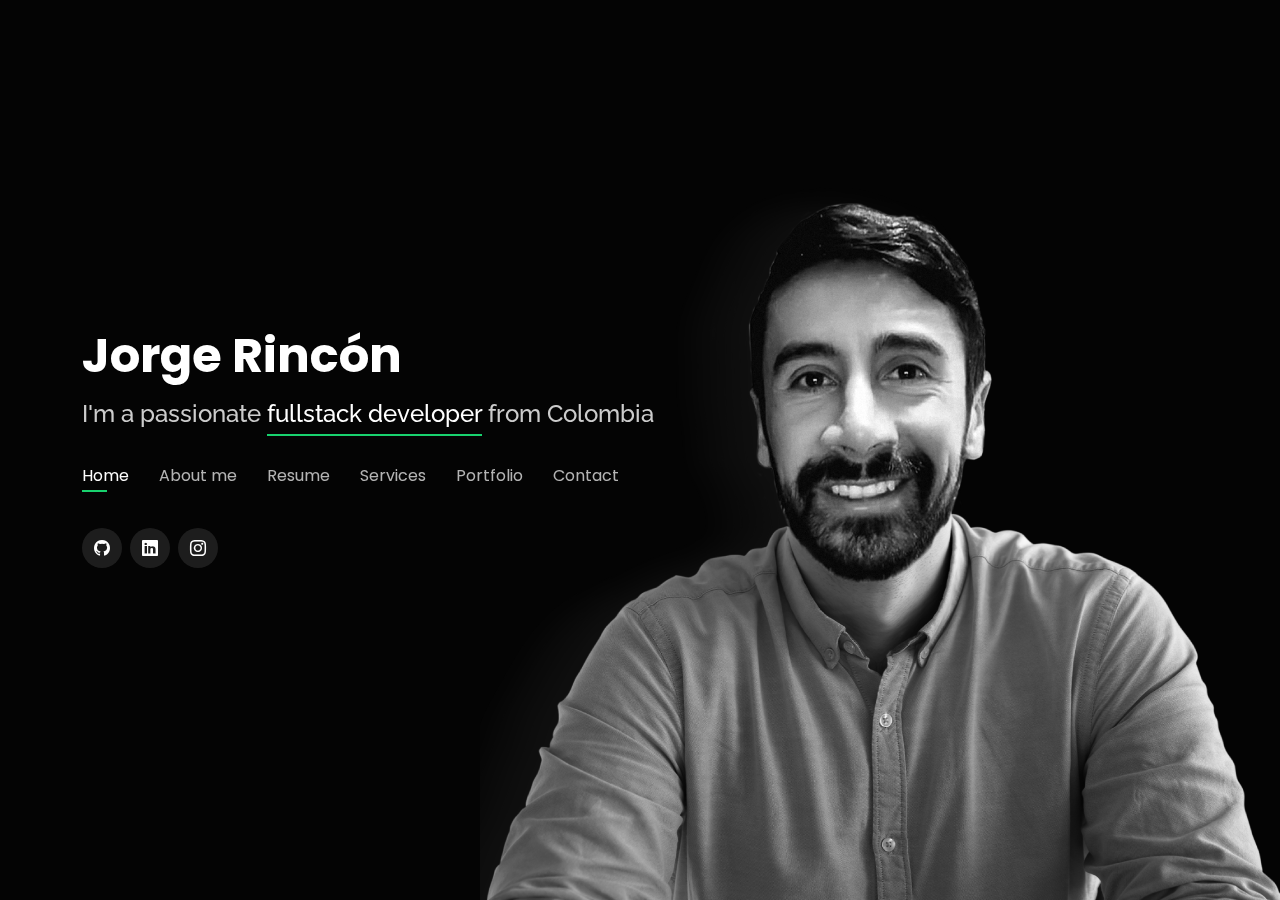
<file: index.html>
<!DOCTYPE html>
<html lang="en">

<head>
  <meta charset="utf-8">
  <meta content="width=device-width, initial-scale=1.0" name="viewport">

  <title>Personal Bootstrap Template</title>
  <meta content="" name="description">
  <meta content="" name="keywords">

  <!-- Favicons -->
  <link href="assets/img/favicon.png" rel="icon">
  <link href="assets/img/apple-touch-icon.png" rel="apple-touch-icon">

  <!-- Google Fonts -->
  <link href="https://fonts.googleapis.com/css?family=Open+Sans:300,300i,400,400i,600,600i,700,700i|Raleway:300,300i,400,400i,500,500i,600,600i,700,700i|Poppins:300,300i,400,400i,500,500i,600,600i,700,700i" rel="stylesheet">

  <!-- Vendor CSS Files -->
  <link href="assets/vendor/bootstrap/css/bootstrap.min.css" rel="stylesheet">
  <link href="assets/vendor/bootstrap-icons/bootstrap-icons.css" rel="stylesheet">
  <link href="assets/vendor/boxicons/css/boxicons.min.css" rel="stylesheet">
  <link href="assets/vendor/glightbox/css/glightbox.min.css" rel="stylesheet">
  <link href="assets/vendor/remixicon/remixicon.css" rel="stylesheet">
  <link href="assets/vendor/swiper/swiper-bundle.min.css" rel="stylesheet">

  <!-- Template Main CSS File -->
  <link href="assets/css/style.css" rel="stylesheet">

  <!-- =======================================================
  * Template Name: Personal
  * Updated: Mar 10 2023 with Bootstrap v5.2.3
  * Template URL: https://bootstrapmade.com/personal-free-resume-bootstrap-template/
  * Author: BootstrapMade.com
  * License: https://bootstrapmade.com/license/
  ======================================================== -->
</head>

<body>

  <!-- ======= Header ======= -->
  <header id="header">
    <div class="container">

      <h1><a href="index.html">Jorge Rincón</a></h1>
      <!-- Uncomment below if you prefer to use an image logo -->
      <!-- <a href="index.html" class="mr-auto"><img src="assets/img/logo.png" alt="" class="img-fluid"></a> -->
      <h2>I'm a passionate <span>fullstack developer</span> from Colombia</h2>

      <nav id="navbar" class="navbar">
        <ul>
          <li><a class="nav-link active" href="#header">Home</a></li>
          <li><a class="nav-link" href="#about">About me</a></li>
          <li><a class="nav-link" href="#resume">Resume</a></li>
          <li><a class="nav-link" href="#services">Services</a></li>
          <li><a class="nav-link" href="#portfolio">Portfolio</a></li>
          <li><a class="nav-link" href="#contact">Contact</a></li>
        </ul>
        <i class="bi bi-list mobile-nav-toggle"></i>
      </nav><!-- .navbar -->

      <div class="social-links">
        <a href="https://github.com/rinconrodriguezjr" target="_blank" class="GitHub"><i class="bi bi-github"></i></a>
        <a href="https://www.linkedin.com/in/jorgerinconrdev/" target="_blank" class="linkedin"><i class="bi bi-linkedin"></i></a>
        <a href="https://www.instagram.com/rrajrraj1/?igshid=ZDdkNTZiNTM%3D" target="_blank" class="instagram"><i class="bi bi-instagram"></i></a>
      </div>

    </div>
  </header><!-- End Header -->

  <!-- ======= About Section ======= -->
  <section id="about" class="about">

    <!-- ======= About Me ======= -->
    <div class="about-me container">

      <div class="section-title">
        <h2>About me </h2>
        <p>Learn more about me</p>
      </div>

      <div class="row">
        <div class="col-lg-4" data-aos="fade-right">
          <img src="assets/img/perfil3.png" class="img-fluid" alt="">
        </div>
        <div class="col-lg-8 pt-4 pt-lg-0 content" data-aos="fade-left">
          <h3>FullStack Web Developer  &amp; Interface Designer</h3>
          <!-- <p class="fst-italic"> -->
          <p>
            Fullstack developer  knowledge in JavaScript, Java, React.js,
            Node.js, SQL, Postgres, bootstrap, Redux, Git Hub, Git, HTML and CSS, I have direct experience in IT areas
            as a front-end code and no-code developer as well as a recruiting and employability leader for IT and other industries.
            <br> <br>
            Passionate about web development and languages.

          </p>
          <div class="row">
            <div class="col-lg-6">
              <ul>
                <li><i class="bi bi-chevron-right"></i> <strong>Website:</strong> <span>https://github.com/rinconrodriguezjr</span></li>
                <li><i class="bi bi-chevron-right"></i> <strong>Phone:</strong> <span>+57 3148616968</span></li>
                <li><i class="bi bi-chevron-right"></i> <strong>City:</strong> <span>Colombia</span></li>
              </ul>
            </div>
            <div class="col-lg-6">
              <ul>
                <li><i class="bi bi-chevron-right"></i> <strong>Degree:</strong> <span>FullStack Web developer</span></li>
                <li><i class="bi bi-chevron-right"></i> <strong>Email:</strong> <span>rinconrodriguezjr@gmail.com</span></li>
                <li><i class="bi bi-chevron-right"></i> <strong>Languages:</strong> <span>English, French and Spanish</span></li>
              </ul>
            </div>
          </div>
          <p>
            I am currently interested in new professional challenges in the field of programming and web development that allow me 
            to broaden my experience and grow professionally.
          </p>
        </div>
      </div>
<!-- 
    </div><!-- End About Me -->

    <!-- ======= Skills  ======= -->
    <div class="skills container">

      <div class="section-title">
        <h2>Skills</h2>
      </div>

      <div class="row skills-content">

        <div class="col-lg-6">

          <div class="progress">
            <span class="skill">HTML <i class="val">100%</i></span>
            <div class="progress-bar-wrap">
              <div class="progress-bar" role="progressbar" aria-valuenow="100" aria-valuemin="0" aria-valuemax="100"></div>
            </div>
          </div>

          <div class="progress">
            <span class="skill">CSS <i class="val">90%</i></span>
            <div class="progress-bar-wrap">
              <div class="progress-bar" role="progressbar" aria-valuenow="90" aria-valuemin="0" aria-valuemax="100"></div>
            </div>
          </div>

          <div class="progress">
            <span class="skill">JavaScript <i class="val">75%</i></span>
            <div class="progress-bar-wrap">
              <div class="progress-bar" role="progressbar" aria-valuenow="75" aria-valuemin="0" aria-valuemax="100"></div>
            </div>
          </div>

        </div>

        <div class="col-lg-6">

          <div class="progress">
            <span class="skill">React.Js <i class="val">80%</i></span>
            <div class="progress-bar-wrap">
              <div class="progress-bar" role="progressbar" aria-valuenow="80" aria-valuemin="0" aria-valuemax="100"></div>
            </div>
          </div>

          <div class="progress">
            <span class="skill">Node.js <i class="val">70%</i></span>
            <div class="progress-bar-wrap">
              <div class="progress-bar" role="progressbar" aria-valuenow="70" aria-valuemin="0" aria-valuemax="100"></div>
            </div>
          </div>

          <div class="progress">
            <span class="skill">No-code <i class="val">90%</i></span>
            <div class="progress-bar-wrap">
              <div class="progress-bar" role="progressbar" aria-valuenow="90" aria-valuemin="0" aria-valuemax="100"></div>
            </div>
          </div>
        </div>

      </div>

    </div><!-- End Skills -->

    <!-- ======= Interests ======= -->
    <div class="interests container">

      <div class="section-title">
        <h2>Interests</h2>
      </div>

      <div class="row">
        <div class="col-lg-3 col-md-4 mt-4 mt-md-0">
          <div class="icon-box">
            <!-- <i class="ri-bar-chart-box-line" style="color: #5578ff;"></i> -->
            <img src="./assets/img/Intereses/BigData.png" class="interestimg" alt="">
            <h3>Data Analytics </h3>
          </div>
        </div>
        <div class="col-lg-3 col-md-4">
          <div class="icon-box">
            <!-- <i class="ri-bar-chart-box-line" style="color: #5578ff;"></i> -->
            <img src="./assets/img/Intereses/Python.png" class="interestimg" alt="">
            <h3>Python</h3>
          </div>
        </div>

        <div class="col-lg-3 col-md-4 mt-4 mt-md-0">
          <div class="icon-box">
            <img src="./assets/img/Intereses/Scrum.png" class="interestimg" alt="">
            <h3>SCRUM</h3>
          </div>
        </div>
        <div class="col-lg-3 col-md-4 mt-4 mt-lg-0">
          <div class="icon-box">
            <img src="./assets/img/Intereses/Seo.png" class="interestimg" alt="">
            <h3>SEO</h3>
          </div>
        </div>
        <div class="col-lg-3 col-md-4 mt-4">
          <div class="icon-box">
            <img src="./assets/img/Intereses/Cobol.png" class="interestimg" alt="">
            <h3>Cobol</h3>
          </div>
        </div>
        <div class="col-lg-3 col-md-4 mt-4">
          <div class="icon-box">
            <img src="./assets/img/Intereses/Mongo.png" class="interestimg" alt="">
            <h3>Mongo</h3>
          </div>
        </div>
        <!-- <div class="col-lg-3 col-md-4 mt-4">
          <div class="icon-box">
            <i class="ri-file-list-3-line" style="color: #11dbcf;"></i>
            <h3>IA</h3>
          </div>
        </div> -->
        <div class="col-lg-3 col-md-4 mt-4">
          <div class="icon-box">
            <img src="./assets/img/Intereses/Italian.png" class="interestimg" alt="">
            <h3>Italian</h3>
          </div>
        </div>
        <div class="col-lg-3 col-md-4 mt-4">
          <div class="icon-box">
            <img src="./assets/img/Intereses/Portuges.png" class="interestimg" alt="">
            <h3>Portugues</h3>
          </div>
        </div>
        <div class="col-lg-3 col-md-4 mt-4">
          <div class="icon-box">
            <img src="./assets/img/Intereses/reading.png" class="interestimg" alt="">
            <h3>Reading</h3>
          </div>
        </div>
        <!-- <div class="col-lg-3 col-md-4 mt-4">
          <div class="icon-box">
            <i class="ri-base-station-line" style="color: #ff5828;"></i>
            <h3>Motion</h3>
          </div>
        </div>
        <div class="col-lg-3 col-md-4 mt-4">
          <div class="icon-box">
            <i class="ri-fingerprint-line" style="color: #29cc61;"></i>
            <h3>Photography</h3>
          </div>
        </div> -->
      </div>

    </div><!-- End Interests -->

    <!-- ======= Testimonials ======= -->
    <div class="testimonials container">

      <!-- <div class="section-title">
        <h2>Testimonials</h2>
      </div>

      <div class="testimonials-slider swiper" data-aos="fade-up" data-aos-delay="100">
        <div class="swiper-wrapper">

          <div class="swiper-slide">
            <div class="testimonial-item">
              <p>
                <i class="bx bxs-quote-alt-left quote-icon-left"></i>
                Jorge helps me desing and building the page for my company.
                We worked around 1month fully. Web development no-code.
                <i class="bx bxs-quote-alt-right quote-icon-right"></i>
              </p>
              <img src="assets/img/testimonials/3.png" class="testimonial-img" alt="">
              <h3>Jorge Escobar</h3>
              <h4>Ceo &amp; Founder</h4>
            </div>
          </div> -->
          <!-- End testimonial item -->

          <!-- <div class="swiper-slide">
            <div class="testimonial-item">
              <p>
                <i class="bx bxs-quote-alt-left quote-icon-left"></i>
                Jorge helps me desing and building the page for my company.
                We worked around 1month fully.
                <i class="bx bxs-quote-alt-right quote-icon-right"></i>
              </p>
              <img src="assets/img/testimonials/2.png" class="testimonial-img" alt="">
              <h3>Fundación Humedales Bogotá</h3>
              <h4>Emviroment NGO</h4>
            </div>
          </div> -->
          <!-- End testimonial item -->
<!-- 
          <div class="swiper-slide">
            <div class="testimonial-item">
              <p>
                <i class="bx bxs-quote-alt-left quote-icon-left"></i>
                Jorge helps me desing and building the page for my company.
                We worked around 1month fully.
                <i class="bx bxs-quote-alt-right quote-icon-right"></i>
              </p>
              <img src="assets/img/testimonials/1.png" class="testimonial-img" alt="">
              <h3>Academlo</h3>
              <h4>School of technology and computer science</h4>
            </div>
          </div> -->
          <!-- End testimonial item -->

          <!-- <div class="swiper-slide">
            <div class="testimonial-item">
              <p>
                <i class="bx bxs-quote-alt-left quote-icon-left"></i>
                Jorge helps me desing and building the page for my company.
                We worked around 1month fully.
                <i class="bx bxs-quote-alt-right quote-icon-right"></i>
              </p>
              <img src="assets/img/testimonials/testimonials-4.jpg" class="testimonial-img" alt="">
              <h3>Matt Brandon</h3>
              <h4>Freelancer</h4>
            </div>
          </div> -->
          <!-- End testimonial item -->

          <!-- <div class="swiper-slide">
            <div class="testimonial-item">
              <p>
                <i class="bx bxs-quote-alt-left quote-icon-left"></i>
                Quis quorum aliqua sint quem legam fore sunt eram irure aliqua veniam tempor noster veniam enim culpa labore duis sunt culpa nulla illum cillum fugiat legam esse veniam culpa fore nisi cillum quid.
                <i class="bx bxs-quote-alt-right quote-icon-right"></i>
              </p>
              <img src="assets/img/testimonials/testimonials-5.jpg" class="testimonial-img" alt="">
              <h3>John Larson</h3>
              <h4>Entrepreneur</h4>
            </div>
          </div>End testimonial item -->

        <!-- </div>
        <div class="swiper-pagination"></div>
      </div>

      <div class="owl-carousel testimonials-carousel">

      </div>

    </div> -->
    <!-- End Testimonials  -->

  </section>
  <!-- End About Section -->

  <!-- ======= Resume Section ======= -->
  <section id="resume" class="resume">
    <div class="container">

      <div class="section-title">
        <h2>Resume</h2>
        <p>Check My Resume</p>
      </div>

      <div class="row">
        <div class="col-lg-6">
          <!-- <h3 class="resume-title">Sumary</h3>
          <div class="resume-item pb-0">
            <h4>Alice Barkley</h4>
            <p><em>Innovative and deadline-driven Graphic Designer with 3+ years of experience designing and developing user-centered digital/print marketing material from initial concept to final, polished deliverable.</em></p>
            <p>
            <ul>
              <li>Portland par 127,Orlando, FL</li>
              <li>(123) 456-7891</li>
              <li>alice.barkley@example.com</li>
            </ul>
            </p>
          </div> -->

          <h3 class="resume-title">Education</h3>
          <div class="resume-item">
            <h4>Developer FullStack </h4>
            <h5>2022 - 2023</h5>
            <p><em>Academlo, School of technology and computer science, Mexico City, MX</em></p>
            <p>Able to function both in the front-end (visual part) and in the back-end (logical part) of a web development. 
              I have knowledge and tools that allow me to face any of the stages of a web project.</p>
          </div>
          <div class="resume-item">
            <h4>Back-end Development with Node</h4>
            <h5>2022 - 2023</h5>
            <p><em>Academlo, School of technology and computer science, Mexico City, MX</em></p>
            <p>Able to work with complex logic and deal with abstract concepts, boosting my pure programmer side.
               In addition, I manage other tools, such as databases and web storage.</p>
          </div>
          <div class="resume-item">
            <h4>Front-end Development with React</h4>
            <h5>2022 - 2023</h5>
            <p><em>Academlo, School of technology and computer science, Mexico City, MX</em></p>
            <p>Linked to the web browser, professional with design skills and creativity, 
              through tools that allow me to create intuitive and functional interfaces, with a great user experience.</p>
          </div>
          <div class="resume-item">
            <h4>Bachelor of Business Administration</h4>
            <h5>2010 - 2015</h5>
            <p><em>Corporacion Universitaria UNITEC, Bogotá, COL</em></p>
            <!-- <p>
              Quia nobis sequi est occaecati aut. Repudiandae et iusto quae reiciendis et quis Eius vel ratione eius unde vitae rerum voluptates asperiores voluptatem Earum molestiae consequatur neque etlon sader mart dila -->
              <ul>
                <li>Plan and lead processes with efficient resource management.</li>
                <li>Understand solid criteria in the search for knowledge and problem solving.</li>
                <li>Focused on internationalization and logistics or Supply Chain.</li>
                <li>Contribute to the projection of organizations in the context of global business.</li>
                <li>Oriented mainly towards corporate management.</li>
                <li>Strengthened with a social sensitivity, solid scientific-technical structure and professional suitability, allowing to interpret the reality of organizations with an entrepreneurial and social service approach.</li>
              </ul>
            </p>
          </div>
        </div>
        <div class="col-lg-6">
          <h3 class="resume-title">Professional Experience</h3>
          <div class="resume-item">
            <h4>Developer web Jr</h4>
            <h5>Sep 2022 - Mar 2023</h5>
            <p><em>Fundacion Humedales Bogotá, Bogotá, COL </em></p>
            <p>
            <ul>
              <li>Writing and debugging code.</li>
              <li>Troubleshooting software issues. </li>
              <li>Working closely with developers to improve product's functionality.</li>
              <li>Developing innovative solutions.</li>
              <li>Participating in code reviews and quality assurance activities.</li>
            </ul>
            </p>
          </div>
          <div class="resume-item">
            <h4>Languages Teacher</h4>
            <h5>Feb 2018 - Dic 2022</h5>
            <p><em>SENA Servicio Nacional de Aprendizaje, Bogotá, COL</em></p>
            <p>
            <ul>
              <li>Plan, prepare and delive lessons.</li>
              <li>Prepare teaching materials</li>
              <li>Help learners to improve their listening, speaking, reading and writing skills in individual and group sessions</li>
              <li>Check and assess students’ work, and provide feedback.</li>
            </ul>
            </p>
          </div>
          <div class="resume-item">
            <h4>HR Leader Employability and Teacher Coordinator</h4>
            <h5>Jan 2016 - Mar 2022</h5>
            <p><em>SENA Agreements, Bogotá, COL</em></p>
            <p>
            <ul>
              <li>Advise, guide and solve problems according to current labor regulations for hiring in Colombia.</li>
              <li>Analyze data and make decisions regarding the hiring needs of companies in the different productive sectors.</li>
              <li>Guide companies according to the identified hiring needs in the productive sector.</li>
              <li>Train and train apprentices and teachers in front of the productive sector.</li>
            </ul>
            </p>
          </div>
        </div>
      </div>

    </div>
  </section><!-- End Resume Section -->

  <!-- ======= Services Section ======= -->
  <section id="services" class="services">
    <div class="container">

      <div class="section-title">
        <h2>Services</h2>
        <p>My Services</p>
      </div>

      <div class="row">
        <div class="col-lg-4 col-md-6 d-flex align-items-stretch">
          <div class="icon-box">
            <img src="assets/img/Actuales/Jslogo.png" class="img-fluid imgservices" alt="">
            <h4><a href="">Create and test applications for websites.</a></h4>
            <!-- <p>Voluptatum deleniti atque corrupti quos dolores et quas molestias excepturi</p> -->
          </div>
        </div>

        <div class="col-lg-4 col-md-6 d-flex align-items-stretch mt-4 mt-md-0">
          <div class="icon-box">
            <img src="assets/img/Actuales/htmllogo.png" class="img-fluid imgservices" alt="">
            <h4><a href="">Troubleshoot the website and Monitor website traffic..</a></h4>
            <!-- <p>Duis aute irure dolor in reprehenderit in voluptate velit esse cillum dolore</p> -->
          </div>
        </div>

        <div class="col-lg-4 col-md-6 d-flex align-items-stretch mt-4 mt-lg-0">
          <div class="icon-box">
            <img src="assets/img/Actuales/csslogo.png" class="img-fluid imgservices" alt="">
            <h4><a href="">Maintain and update the website.</a></h4>
            <!-- <p>Excepteur sint occaecat cupidatat non proident, sunt in culpa qui officia</p> -->
          </div>
        </div>

        <div class="col-lg-4 col-md-6 d-flex align-items-stretch mt-4">
          <div class="icon-box">
            <img src="assets/img/Actuales/Reactjslo.png" class="img-fluid imgservices" alt="">
            <h4><a href="">Prototyping the website.</a></h4>
            <p>Using React Redux and Bootstrap used for building interactive user interfaces and web applications efficiently way </p>
          </div>
        </div>

        <div class="col-lg-4 col-md-6 d-flex align-items-stretch mt-4">
          <div class="icon-box">
            <img src="assets/img/Actuales/NodeLogopng.png" class="img-fluid imgservices1" alt="">
            <h4><a href="">Submit design specifications.</a></h4>
            <p> Used to build high-scale applications that need to support multiple concurrent requests.</p>
          </div>
        </div>

        <div class="col-lg-4 col-md-6 d-flex align-items-stretch mt-4">
          <div class="icon-box">
            <img src="assets/img/Actuales/postgresqlmbnail-2.png" class="img-fluid imgservices" alt="">
            <h4><a href="">Work with web designers.</a></h4>
            <p>Used as the primary data store or data warehouse for many web, mobile, geospatial, and analytics applications</p>
          </div>
        </div>

      </div>

    </div>
  </section><!-- End Services Section -->

  <!-- ======= Portfolio Section ======= -->
  <section id="portfolio" class="portfolio">
    <div class="container">

      <div class="section-title">
        <h2>Portfolio</h2>
        <p>My Works</p>
      </div>

      <div class="row">
        <div class="col-lg-12 d-flex justify-content-center">
          <ul id="portfolio-flters">
            <li data-filter="*" class="filter-active">All</li>
            <li data-filter=".filter-app">App</li>
            <!-- <li data-filter=".filter-card">Card</li> -->
            <li data-filter=".filter-web">Web</li>
          </ul>
        </div>
      </div>

      <div class="row portfolio-container">

        <div class="col-lg-4 col-md-6 portfolio-item filter-web">
          <div class="portfolio-wrap">
            <img src="assets/img/Fotos Portafolio/Ecommerce/2.png" class="img-fluid" alt="">
            <div class="portfolio-info">
              <h4>Tech E-commerce </h4>
              <p>Web</p>
              <div class="portfolio-links">
                <a href="assets/img/Fotos Portafolio/Ecommerce/3.png" data-gallery="portfolioGallery" class="portfolio-lightbox" title="Web 3"><i class="bx bx-plus"></i></a>
                <!-- <a href="assets/img/Fotos Portafolio/Ecommerce/5.png" data-gallery="portfolioGallery" class="portfolio-lightbox" title="Web 3"><i class="bx bx-plus"></i></a> -->
                <a href="https://tech-ecommerce-jorge-rincon.netlify.app/#/" target="_blank" data-gallery="portfolioDetailsGallery" data-glightbox="type: external" class="portfolio-details-lightbox" title="Portfolio Details"><i class="bx bx-link"></i></a>
              </div>
            </div>
          </div>
        </div>

        <div class="col-lg-4 col-md-6 portfolio-item filter-web">
          <div class="portfolio-wrap">
            <img src="assets/img/Fotos Portafolio/Pokedex/1.png" class="img-fluid" alt="">
            <div class="portfolio-info">
              <h4>Pokedex</h4>
              <p>App</p>
              <div class="portfolio-links">
                <a href="assets/img/Fotos Portafolio/Pokedex/1.png" data-gallery="portfolioGallery" class="portfolio-lightbox" title="App 1"><i class="bx bx-plus"></i></a>
                <a href="https://pokedex-jorge-rincon.netlify.app/" data-gallery="portfolioDetailsGallery" data-glightbox="type: external" class="portfolio-details-lightbox" title="Portfolio Details"><i class="bx bx-link"></i></a>
              </div>
            </div>
          </div>
        </div>

        <div class="col-lg-4 col-md-6 portfolio-item filter-web">
          <div class="portfolio-wrap">
            <img src="assets/img/Fotos Portafolio/Users CRUD/1.png" class="img-fluid" alt="">
            <div class="portfolio-info">
              <h4>User CRUDS Form</h4>
              <p>Web</p>
              <div class="portfolio-links">
                <a href="assets/img/Fotos Portafolio/Users CRUD/3.png" data-gallery="portfolioGallery" class="portfolio-lightbox" title="App 2"><i class="bx bx-plus"></i></a>
                <a href="https://userscrudsjarr.netlify.app/" data-gallery="portfolioDetailsGallery" data-glightbox="type: external" class="portfolio-details-lightbox" title="Portfolio Details"><i class="bx bx-link"></i></a>
              </div>
            </div>
          </div>
        </div>

        <div class="col-lg-4 col-md-6 portfolio-item filter-web">
          <div class="portfolio-wrap">
            <img src="assets/img/Fotos Portafolio/Weather App/1.png" class="img-fluid" alt="">
            <div class="portfolio-info">
              <h4>App 3</h4>
              <p>App</p>
              <div class="portfolio-links">
                <a href="assets/img/Fotos Portafolio/Weather App/1.png" data-gallery="portfolioGallery" class="portfolio-lightbox" title="App 3"><i class="bx bx-plus"></i></a>
                <a href="https://weathermeteorology.netlify.app/" data-gallery="portfolioDetailsGallery" data-glightbox="type: external" class="portfolio-details-lightbox" title="Portfolio Details"><i class="bx bx-link"></i></a>
              </div>
            </div>
          </div>
        </div>

        <div class="col-lg-4 col-md-6 portfolio-item filter-app">
          <div class="portfolio-wrap">
            <img src="assets/img/Fotos Portafolio/Quotes/1.png" class="img-fluid" alt="">
            <div class="portfolio-info">
              <h4>Shuffle Daily Quotes</h4>
              <p>App</p>
              <div class="portfolio-links">
                <a href="assets/img/Fotos Portafolio/Quotes/2.png" data-gallery="portfolioGallery" class="portfolio-lightbox" title="Web 2"><i class="bx bx-plus"></i></a>
                <a href="https://quoteboxreactjarr.netlify.app/" data-gallery="portfolioDetailsGallery" data-glightbox="type: external" class="portfolio-details-lightbox" title="Portfolio Details"><i class="bx bx-link"></i></a>
              </div>
            </div>
          </div>
        </div>

        <div class="col-lg-4 col-md-6 portfolio-item filter-app">
          <div class="portfolio-wrap">
            <img src="assets/img/portfolio/portfolio-6.jpg" class="img-fluid" alt="">
            <div class="portfolio-info">
              <h4>App 3</h4>
              <p>App</p>
              <div class="portfolio-links">
                <a href="assets/img/portfolio/portfolio-6.jpg" data-gallery="portfolioGallery" class="portfolio-lightbox" title="App 3"><i class="bx bx-plus"></i></a>
                <a href="portfolio-details.html" data-gallery="portfolioDetailsGallery" data-glightbox="type: external" class="portfolio-details-lightbox" title="Portfolio Details"><i class="bx bx-link"></i></a>
              </div>
            </div>
          </div>
        </div>

        <!-- <div class="col-lg-4 col-md-6 portfolio-item filter-card">
          <div class="portfolio-wrap">
            <img src="assets/img/portfolio/portfolio-7.jpg" class="img-fluid" alt="">
            <div class="portfolio-info">
              <h4>Card 1</h4>
              <p>Card</p>
              <div class="portfolio-links">
                <a href="assets/img/portfolio/portfolio-7.jpg" data-gallery="portfolioGallery" class="portfolio-lightbox" title="Card 1"><i class="bx bx-plus"></i></a>
                <a href="portfolio-details.html" data-gallery="portfolioDetailsGallery" data-glightbox="type: external" class="portfolio-details-lightbox" title="Portfolio Details"><i class="bx bx-link"></i></a>
              </div>
            </div>
          </div>
        </div>

        <div class="col-lg-4 col-md-6 portfolio-item filter-card">
          <div class="portfolio-wrap">
            <img src="assets/img/portfolio/portfolio-8.jpg" class="img-fluid" alt="">
            <div class="portfolio-info">
              <h4>Card 3</h4>
              <p>Card</p>
              <div class="portfolio-links">
                <a href="assets/img/portfolio/portfolio-8.jpg" data-gallery="portfolioGallery" class="portfolio-lightbox" title="Card 3"><i class="bx bx-plus"></i></a>
                <a href="portfolio-details.html" data-gallery="portfolioDetailsGallery" data-glightbox="type: external" class="portfolio-details-lightbox" title="Portfolio Details"><i class="bx bx-link"></i></a>
              </div>
            </div>
          </div>
        </div>

        <div class="col-lg-4 col-md-6 portfolio-item filter-web">
          <div class="portfolio-wrap">
            <img src="assets/img/portfolio/portfolio-9.jpg" class="img-fluid" alt="">
            <div class="portfolio-info">
              <h4>Web 3</h4>
              <p>Web</p>
              <div class="portfolio-links">
                <a href="assets/img/portfolio/portfolio-9.jpg" data-gallery="portfolioGallery" class="portfolio-lightbox" title="Web 3"><i class="bx bx-plus"></i></a>
                <a href="portfolio-details.html" data-gallery="portfolioDetailsGallery" data-glightbox="type: external" class="portfolio-details-lightbox" title="Portfolio Details"><i class="bx bx-link"></i></a>
              </div>
            </div>
          </div>
        </div> -->

      </div>

    </div>
  </section><!-- End Portfolio Section -->

  <!-- ======= Contact Section ======= -->
  <section id="contact" class="contact">
    <div class="container">

      <div class="section-title">
        <h2>Contact</h2>
        <p>Contact Me</p>
      </div>

      <div class="row mt-2">

        <div class="col-md-6 d-flex align-items-stretch">
          <div class="info-box">
            <i class="bx bx-map"></i>
            <h3>Location</h3>
            <p>Colombia, South America</p>
          </div>
        </div>

        <div class="col-md-6 mt-4 mt-md-0 d-flex align-items-stretch">
          <div class="info-box">
            <i class="bx bx-share-alt"></i>
            <h3>Social Profiles</h3>
            <div class="social-links">
              <a href="https://github.com/rinconrodriguezjr" target="_blank" class="GitHub"><i class="bi bi-github"></i></a>
              <a href="https://www.linkedin.com/in/jorgerinconrdev/" target="_blank" class="linkedin"><i class="bi bi-linkedin"></i></a>
              <a href="https://www.instagram.com/rrajrraj1/?igshid=ZDdkNTZiNTM%3D" target="_blank" class="instagram"><i class="bi bi-instagram"></i></a>
            </div>
          </div>
        </div>

        <div class="col-md-6 mt-4 d-flex align-items-stretch">
          <div class="info-box">
            <i class="bx bx-envelope"></i>
            <h3>Email Me</h3>
            <p>rinconrodriguezjr@gmail.com</p>
          </div>
        </div>
        <div class="col-md-6 mt-4 d-flex align-items-stretch">
          <div class="info-box">
            <i class="bx bx-phone-call"></i>
            <h3>Call Me</h3>
            <p>+57 3148616968</p>
          </div>
        </div>
      </div>

      <form action="forms/contact.php" method="post" role="form" class="php-email-form mt-4">
        <div class="row">
          <div class="col-md-6 form-group">
            <input type="text" name="name" class="form-control" id="name" placeholder="Your Name" required>
          </div>
          <div class="col-md-6 form-group mt-3 mt-md-0">
            <input type="email" class="form-control" name="email" id="email" placeholder="Your Email" required>
          </div>
        </div>
        <div class="form-group mt-3">
          <input type="text" class="form-control" name="subject" id="subject" placeholder="Subject" required>
        </div>
        <div class="form-group mt-3">
          <textarea class="form-control" name="message" rows="5" placeholder="Message" required></textarea>
        </div>
        <div class="my-3">
          <div class="loading">Loading</div>
          <div class="error-message"></div>
          <div class="sent-message">Your message has been sent. Thank you!</div>
        </div>
        <div class="text-center"><button type="submit">Send Message</button></div>
      </form>

    </div>
  </section><!-- End Contact Section -->

  <div class="credits">
    <!-- All the links in the footer should remain intact. -->
    <!-- You can delete the links only if you purchased the pro version. -->
    <!-- Licensing information: https://bootstrapmade.com/license/ -->
    <!-- Purchase the pro version with working PHP/AJAX contact form: https://bootstrapmade.com/personal-free-resume-bootstrap-template/ -->
    <!-- Designed by Jorge Rincón -->
  </div>

  <!-- Vendor JS Files -->
  <script src="assets/vendor/purecounter/purecounter_vanilla.js"></script>
  <script src="assets/vendor/bootstrap/js/bootstrap.bundle.min.js"></script>
  <script src="assets/vendor/glightbox/js/glightbox.min.js"></script>
  <script src="assets/vendor/isotope-layout/isotope.pkgd.min.js"></script>
  <script src="assets/vendor/swiper/swiper-bundle.min.js"></script>
  <script src="assets/vendor/waypoints/noframework.waypoints.js"></script>
  <script src="assets/vendor/php-email-form/validate.js"></script>

  <!-- Template Main JS File -->
  <script src="assets/js/main.js"></script>

</body>

</html>
</file>
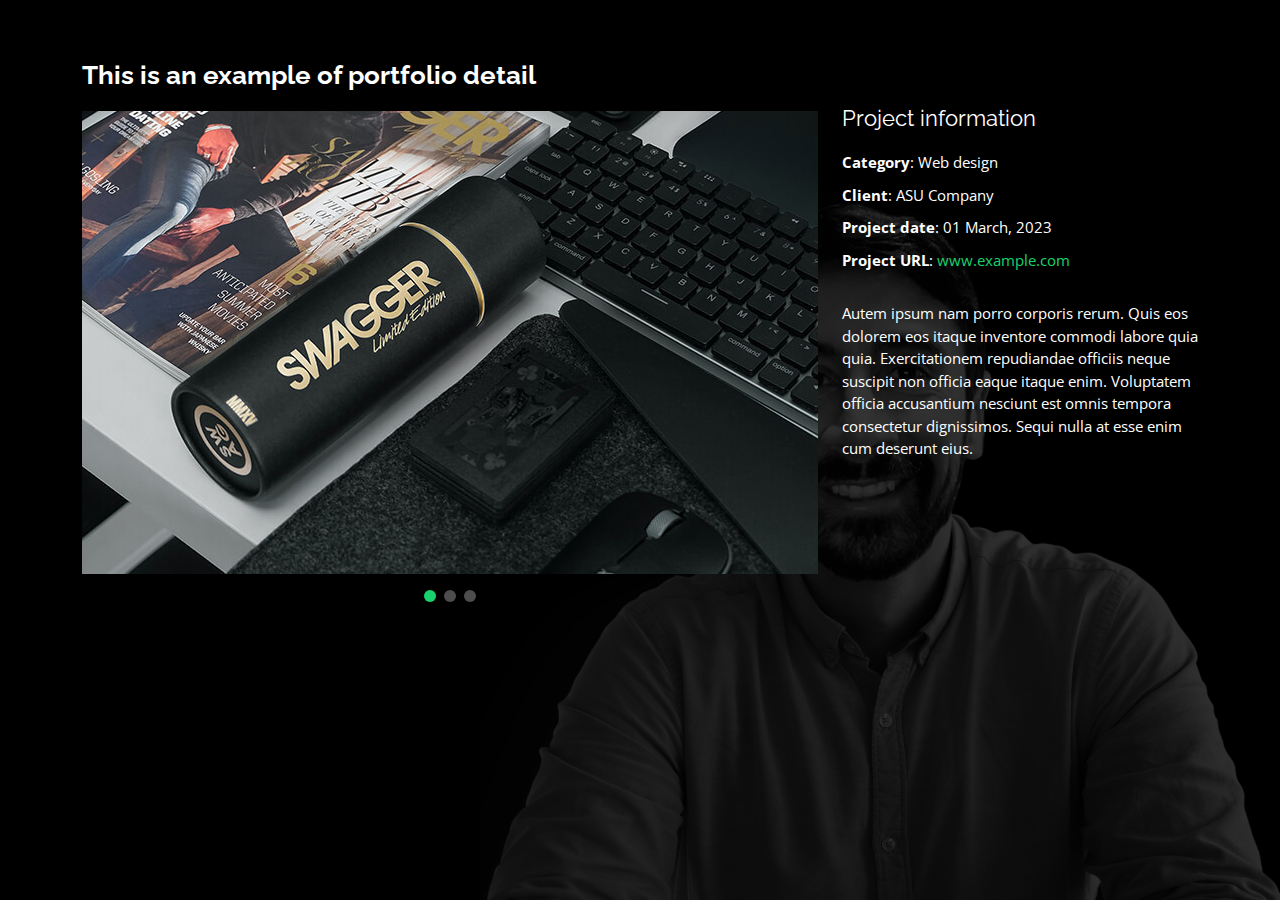
<file: portfolio-details.html>
<!DOCTYPE html>
<html lang="en">

<head>
  <meta charset="utf-8">
  <meta content="width=device-width, initial-scale=1.0" name="viewport">

  <title>Portfolio Details - Personal Bootstrap Template</title>
  <meta content="" name="description">
  <meta content="" name="keywords">

  <!-- Favicons -->
  <link href="assets/img/favicon.png" rel="icon">
  <link href="assets/img/apple-touch-icon.png" rel="apple-touch-icon">

  <!-- Google Fonts -->
  <link href="https://fonts.googleapis.com/css?family=Open+Sans:300,300i,400,400i,600,600i,700,700i|Raleway:300,300i,400,400i,500,500i,600,600i,700,700i|Poppins:300,300i,400,400i,500,500i,600,600i,700,700i" rel="stylesheet">

  <!-- Vendor CSS Files -->
  <link href="assets/vendor/bootstrap/css/bootstrap.min.css" rel="stylesheet">
  <link href="assets/vendor/bootstrap-icons/bootstrap-icons.css" rel="stylesheet">
  <link href="assets/vendor/boxicons/css/boxicons.min.css" rel="stylesheet">
  <link href="assets/vendor/glightbox/css/glightbox.min.css" rel="stylesheet">
  <link href="assets/vendor/remixicon/remixicon.css" rel="stylesheet">
  <link href="assets/vendor/swiper/swiper-bundle.min.css" rel="stylesheet">

  <!-- Template Main CSS File -->
  <link href="assets/css/style.css" rel="stylesheet">

  <!-- =======================================================
  * Template Name: Personal
  * Updated: Mar 10 2023 with Bootstrap v5.2.3
  * Template URL: https://bootstrapmade.com/personal-free-resume-bootstrap-template/
  * Author: BootstrapMade.com
  * License: https://bootstrapmade.com/license/
  ======================================================== -->
</head>

<body>

  <main id="main">

    <!-- ======= Portfolio Details ======= -->
    <div id="portfolio-details" class="portfolio-details">
      <div class="container">

        <div class="row">

          <div class="col-lg-8">
            <h2 class="portfolio-title">This is an example of portfolio detail</h2>

            <div class="portfolio-details-slider swiper">
              <div class="swiper-wrapper align-items-center">

                <div class="swiper-slide">
                  <img src="assets/img/portfolio/portfolio-details-1.jpg" alt="">
                </div>

                <div class="swiper-slide">
                  <img src="assets/img/portfolio/portfolio-details-2.jpg" alt="">
                </div>

                <div class="swiper-slide">
                  <img src="assets/img/portfolio/portfolio-details-3.jpg" alt="">
                </div>

              </div>
              <div class="swiper-pagination"></div>
            </div>

          </div>

          <div class="col-lg-4 portfolio-info">
            <h3>Project information</h3>
            <ul>
              <li><strong>Category</strong>: Web design</li>
              <li><strong>Client</strong>: ASU Company</li>
              <li><strong>Project date</strong>: 01 March, 2023</li>
              <li><strong>Project URL</strong>: <a href="#">www.example.com</a></li>
            </ul>

            <p>
              Autem ipsum nam porro corporis rerum. Quis eos dolorem eos itaque inventore commodi labore quia quia. Exercitationem repudiandae officiis neque suscipit non officia eaque itaque enim. Voluptatem officia accusantium nesciunt est omnis tempora consectetur dignissimos. Sequi nulla at esse enim cum deserunt eius.
            </p>
          </div>

        </div>

      </div>
    </div><!-- End Portfolio Details -->

  </main><!-- End #main -->

  <div class="credits">
    <!-- All the links in the footer should remain intact. -->
    <!-- You can delete the links only if you purchased the pro version. -->
    <!-- Licensing information: https://bootstrapmade.com/license/ -->
    <!-- Purchase the pro version with working PHP/AJAX contact form: https://bootstrapmade.com/personal-free-resume-bootstrap-template/ -->
    <!-- Designed by <a href="https://bootstrapmade.com/">BootstrapMade</a> -->
  </div>

  <!-- Vendor JS Files -->
  <script src="assets/vendor/purecounter/purecounter_vanilla.js"></script>
  <script src="assets/vendor/bootstrap/js/bootstrap.bundle.min.js"></script>
  <script src="assets/vendor/glightbox/js/glightbox.min.js"></script>
  <script src="assets/vendor/isotope-layout/isotope.pkgd.min.js"></script>
  <script src="assets/vendor/swiper/swiper-bundle.min.js"></script>
  <script src="assets/vendor/waypoints/noframework.waypoints.js"></script>
  <script src="assets/vendor/php-email-form/validate.js"></script>

  <!-- Template Main JS File -->
  <script src="assets/js/main.js"></script>

</body>

</html>
</file>
<file: assets/css/style.css>
/**
* Template Name: Personal
* Updated: Mar 10 2023 with Bootstrap v5.2.3
* Template URL: https://bootstrapmade.com/personal-free-resume-bootstrap-template/
* Author: BootstrapMade.com
* License: https://bootstrapmade.com/license/
*/

/*--------------------------------------------------------------
# General
--------------------------------------------------------------*/
body {
  font-family: "Open Sans", sans-serif;
  background-color: #040404;
  color: #fff;
  position: relative;
  background: transparent;
}

body::before {
  content: "";
  position: fixed;
  background: #040404 url("../img/perfil800.png") bottom right no-repeat;
  background-size: fit-content;
  left: 0;
  right: 0;
  top: 0;
  height: 100vh;
  width: 100vw;
  z-index: -1;
}

@media (min-width: 1024px) {
  body::before {
    background-attachment: fixed;
  }
}

a {
  color: #18d26e;
  text-decoration: none;
}

a:hover {
  color: #35e888;
  text-decoration: none;
}

h1,
h2,
h3,
h4,
h5,
h6 {
  font-family: "Raleway", sans-serif;
}

/*--------------------------------------------------------------
# Header
--------------------------------------------------------------*/
#header {
  transition: ease-in-out 0.3s;
  position: relative;
  /* left: 20%; */
  height: 100vh;
  display: flex;
  align-items: center;
  z-index: 997;
  overflow-y: auto;
}

#header * {
  transition: ease-in-out 0.3s;
}

#header h1 {
  font-size: 48px;
  margin: 0;
  padding: 0;
  line-height: 1;
  font-weight: 700;
  font-family: "Poppins", sans-serif;
}

#header h1 a,
#header h1 a:hover {
  color: #fff;
  line-height: 1;
  display: inline-block;
}

#header h2 {
  font-size: 24px;
  margin-top: 20px;
  color: rgba(255, 255, 255, 0.8);
}

#header h2 span {
  color: #fff;
  border-bottom: 2px solid #18d26e;
  padding-bottom: 6px;
}

#header img {
  padding: 0;
  margin: 0;
}

#header .social-links {
  margin-top: 40px;
  display: flex;
}

#header .social-links a {
  font-size: 16px;
  display: flex;
  justify-content: center;
  align-items: center;
  background: rgba(255, 255, 255, 0.1);
  color: #fff;
  line-height: 1;
  margin-right: 8px;
  border-radius: 50%;
  width: 40px;
  height: 40px;
}

#header .social-links a:hover {
  background: #18d26e;
}

@media (max-width: 992px) {
  #header h1 {
    font-size: 36px;
  }

  #header h2 {
    font-size: 20px;
    line-height: 30px;
  }

  #header .social-links {
    margin-top: 15px;
  }

  #header .container {
    display: flex;
    flex-direction: column;
    align-items: center;
  }
}

/* Header Top */
#header.header-top {
  height: 80px;
  position: fixed;
  left: 0;
  top: 0;
  right: 0;
  background: rgba(0, 0, 0, 0.9);
}

#header.header-top .social-links,
#header.header-top h2 {
  display: none;
}

#header.header-top h1 {
  margin-right: auto;
  font-size: 36px;
}

#header.header-top .container {
  display: flex;
  align-items: center;
}

#header.header-top .navbar {
  margin: 0;
}

@media (max-width: 768px) {
  #header.header-top {
    height: 60px;
  }

  #header.header-top h1 {
    font-size: 26px;
  }
}

/*--------------------------------------------------------------
# Navigation Menu
--------------------------------------------------------------*/
/**
* Desktop Navigation 
*/
.navbar {
  padding: 0;
  margin-top: 35px;
}

.navbar ul {
  margin: 0;
  padding: 0;
  display: flex;
  list-style: none;
  align-items: center;
}

.navbar li {
  position: relative;
}

.navbar li+li {
  margin-left: 30px;
}

.navbar a,
.navbar a:focus {
  display: flex;
  align-items: center;
  justify-content: space-between;
  padding: 0;
  font-family: "Poppins", sans-serif;
  font-size: 16px;
  font-weight: 400;
  color: rgba(255, 255, 255, 0.7);
  white-space: nowrap;
  transition: 0.3s;
}

.navbar a i,
.navbar a:focus i {
  font-size: 12px;
  line-height: 0;
  margin-left: 5px;
}

.navbar a:before {
  content: "";
  position: absolute;
  width: 0;
  height: 2px;
  bottom: -4px;
  left: 0;
  background-color: #18d26e;
  visibility: hidden;
  width: 0px;
  transition: all 0.3s ease-in-out 0s;
}

.navbar a:hover:before,
.navbar li:hover>a:before,
.navbar .active:before {
  visibility: visible;
  width: 25px;
}

.navbar a:hover,
.navbar .active,
.navbar .active:focus,
.navbar li:hover>a {
  color: #fff;
}

/**
* Mobile Navigation 
*/
.mobile-nav-toggle {
  color: #fff;
  font-size: 28px;
  cursor: pointer;
  display: none;
  line-height: 0;
  transition: 0.5s;
  position: fixed;
  right: 15px;
  top: 15px;
}

@media (max-width: 991px) {
  .mobile-nav-toggle {
    display: block;
  }

  .navbar ul {
    display: none;
  }
}

.navbar-mobile {
  position: fixed;
  overflow: hidden;
  top: 0;
  right: 0;
  left: 0;
  bottom: 0;
  background: rgba(0, 0, 0, 0.9);
  transition: 0.3s;
  z-index: 999;
  margin-top: 0;
}

.navbar-mobile .mobile-nav-toggle {
  position: absolute;
  top: 15px;
  right: 15px;
}

.navbar-mobile ul {
  display: block;
  position: absolute;
  top: 55px;
  right: 15px;
  bottom: 45px;
  left: 15px;
  padding: 10px 0;
  overflow-y: auto;
  transition: 0.3s;
  border: 2px solid rgba(255, 255, 255, 0.2);
}

.navbar-mobile li {
  padding: 12px 20px;
}

.navbar-mobile li+li {
  margin: 0;
}

.navbar-mobile a,
.navbar-mobile a:focus {
  font-size: 16px;
  position: relative;
}

/*--------------------------------------------------------------
# Sections General
--------------------------------------------------------------*/
section {
  overflow: hidden;
  position: absolute;
  width: 100%;
  top: 140px;
  bottom: 100%;
  opacity: 0;
  transition: ease-in-out 0.4s;
  z-index: 2;
}

section.section-show {
  top: 100px;
  bottom: auto;
  opacity: 1;
  padding-bottom: 45px;
}

section .container {
  background: rgba(0, 0, 0, 0.9);
  padding: 30px;
}

@media (max-width: 768px) {
  section {
    top: 120px;
  }

  section.section-show {
    top: 80px;
  }
}

.section-title h2 {
  font-size: 14px;
  font-weight: 500;
  padding: 0;
  line-height: 1px;
  margin: 0 0 20px 0;
  letter-spacing: 2px;
  text-transform: uppercase;
  color: #aaaaaa;
  font-family: "Poppins", sans-serif;
}

.section-title h2::after {
  content: "";
  width: 120px;
  height: 1px;
  display: inline-block;
  background: #4ceb95;
  margin: 4px 10px;
}

.section-title p {
  margin: 0;
  margin: -15px 0 15px 0;
  font-size: 36px;
  font-weight: 700;
  text-transform: uppercase;
  font-family: "Poppins", sans-serif;
  color: #fff;
}

/*--------------------------------------------------------------
# About
--------------------------------------------------------------*/
.about-me .content h3 {
  font-weight: 700;
  font-size: 26px;
  color: #18d26e;
}

.about-me .content ul {
  list-style: none;
  padding: 0;
}

.about-me .content ul li {
  margin-bottom: 20px;
  display: flex;
  align-items: center;
}

.about-me .content ul strong {
  margin-right: 10px;
}

.about-me .content ul i {
  font-size: 16px;
  margin-right: 5px;
  color: #18d26e;
  line-height: 0;
}

.about-me .content p:last-child {
  margin-bottom: 0;
}

/*--------------------------------------------------------------
# Counts
--------------------------------------------------------------*/
.counts {
  padding: 70px 0 60px;
}

.counts .count-box {
  padding: 30px 30px 25px 30px;
  width: 100%;
  position: relative;
  text-align: center;
  background: rgba(255, 255, 255, 0.08);
}

.counts .count-box i {
  position: absolute;
  top: -25px;
  left: 50%;
  transform: translateX(-50%);
  font-size: 24px;
  background: rgba(255, 255, 255, 0.1);
  padding: 12px;
  color: #18d26e;
  border-radius: 50px;
  line-height: 0;
}

.counts .count-box span {
  font-size: 36px;
  display: block;
  font-weight: 600;
  color: #fff;
}

.counts .count-box p {
  padding: 0;
  margin: 0;
  font-family: "Raleway", sans-serif;
  font-size: 14px;
}

/*--------------------------------------------------------------
# Skills
--------------------------------------------------------------*/
.skills .progress {
  height: 60px;
  display: block;
  background: none;
  border-radius: 0;
}

.skillsimg{
  width: 50px;
  /* position: absolute; */
}
.skills .progress .skill {
  padding: 10px 0;
  margin: 0;
  text-transform: uppercase;
  display: block;
  font-weight: 600;
  font-family: "Poppins", sans-serif;
  color: #fff;
}

.skills .progress .skill .val {
  float: right;
  font-style: normal;
}

.skills .progress-bar-wrap {
  background: rgba(255, 255, 255, 0.2);
}

.skills .progress-bar {
  width: 1px;
  height: 10px;
  transition: 0.9s;
  background-color: #18d26e;
}

/*--------------------------------------------------------------
# Interests
--------------------------------------------------------------*/
.interests .icon-box {
  display: flex;
  align-items: center;
  padding: 20px;
  background: rgba(255, 255, 255, 0.08);
  transition: ease-in-out 0.3s;
}

.interestimg{
  width: 70px;
  height: 70px;
}

.interests .icon-box i {
  font-size: 32px;
  padding-right: 10px;
  line-height: 1;
}

.interests .icon-box h3 {
  font-weight: 700;
  margin: 0;
  padding: 0;
  line-height: 1;
  font-size: 16px;
  color: #fff;
}

.interests .icon-box:hover {
  background: rgba(255, 255, 255, 0.12);
}

/*--------------------------------------------------------------
# Testimonials
--------------------------------------------------------------*/
.testimonials .testimonials-carousel,
.testimonials .testimonials-slider {
  overflow: hidden;
}

.testimonials .testimonial-item {
  box-sizing: content-box;
  min-height: 320px;
}

.testimonials .testimonial-item .testimonial-img {
  width: 90px;
  border-radius: 50%;
  margin: -40px 0 0 40px;
  position: relative;
  z-index: 2;
  border: 6px solid rgba(255, 255, 255, 0.12);
}

.testimonials .testimonial-item h3 {
  font-size: 18px;
  font-weight: bold;
  margin: 10px 0 5px 45px;
  color: #fff;
}

.testimonials .testimonial-item h4 {
  font-size: 14px;
  color: #999;
  margin: 0 0 0 45px;
}

.testimonials .testimonial-item .quote-icon-left,
.testimonials .testimonial-item .quote-icon-right {
  color: rgba(255, 255, 255, 0.25);
  font-size: 26px;
}

.testimonials .testimonial-item .quote-icon-left {
  display: inline-block;
  left: -5px;
  position: relative;
}

.testimonials .testimonial-item .quote-icon-right {
  display: inline-block;
  right: -5px;
  position: relative;
  top: 10px;
}

.testimonials .testimonial-item p {
  font-style: italic;
  margin: 0 15px 0 15px;
  padding: 20px 20px 60px 20px;
  background: rgba(255, 255, 255, 0.1);
  position: relative;
  border-radius: 6px;
  position: relative;
  z-index: 1;
}

.testimonials .swiper-pagination {
  margin-top: 20px;
  position: relative;
}

.testimonials .swiper-pagination .swiper-pagination-bullet {
  width: 12px;
  height: 12px;
  opacity: 1;
  background-color: rgba(255, 255, 255, 0.3);
}

.testimonials .swiper-pagination .swiper-pagination-bullet-active {
  background-color: #18d26e;
}

/*--------------------------------------------------------------
# Resume
--------------------------------------------------------------*/
.resume .resume-title {
  font-size: 26px;
  font-weight: 700;
  margin-top: 20px;
  margin-bottom: 20px;
  color: #fff;
}

.resume .resume-item {
  padding: 0 0 20px 20px;
  margin-top: -2px;
  border-left: 2px solid rgba(255, 255, 255, 0.2);
  position: relative;
}

.resume .resume-item h4 {
  line-height: 18px;
  font-size: 18px;
  font-weight: 600;
  text-transform: uppercase;
  font-family: "Poppins", sans-serif;
  color: #18d26e;
  margin-bottom: 10px;
}

.resume .resume-item h5 {
  font-size: 16px;
  background: rgba(255, 255, 255, 0.15);
  padding: 5px 15px;
  display: inline-block;
  font-weight: 600;
  margin-bottom: 10px;
}

.resume .resume-item ul {
  padding-left: 20px;
}

.resume .resume-item ul li {
  padding-bottom: 10px;
}

.resume .resume-item:last-child {
  padding-bottom: 0;
}

.resume .resume-item::before {
  content: "";
  position: absolute;
  width: 16px;
  height: 16px;
  border-radius: 50px;
  left: -9px;
  top: 0;
  background: #18d26e;
  border: 2px solid #18d26e;
}

/*--------------------------------------------------------------
# Services
--------------------------------------------------------------*/
.services .icon-box {
  text-align: center;
  background: rgba(204, 204, 204, 0.1);
  padding: 80px 20px;
  transition: all ease-in-out 0.3s;
}

.imgservices{
  width: 100px;
  height: 100px;
}

.imgservices1{
  width: 180px;
  height: 120px;
}

.services .icon-box .icon {
  margin: 0 auto;
  width: 64px;
  height: 64px;
  background: #09532c;
  border-radius: 5px;
  transition: all 0.3s ease-out 0s;
  display: flex;
  align-items: center;
  justify-content: center;
  margin-bottom: 20px;
  transform-style: preserve-3d;
}

.services .icon-box .icon i {
  color: #fff;
  font-size: 28px;
}

.services .icon-box .icon::before {
  position: absolute;
  content: "";
  left: -8px;
  top: -8px;
  height: 100%;
  width: 100%;
  background: rgba(255, 255, 255, 0.15);
  border-radius: 5px;
  transition: all 0.3s ease-out 0s;
  transform: translateZ(-1px);
}

.services .icon-box h4 {
  font-weight: 700;
  margin-bottom: 15px;
  font-size: 24px;
}

.services .icon-box h4 a {
  color: #fff;
}

.services .icon-box p {
  line-height: 24px;
  font-size: 14px;
  margin-bottom: 0;
}

.services .icon-box:hover {
  background: #18d26e;
  border-color: #18d26e;
}

.services .icon-box:hover .icon {
  background: #fff;
}

.services .icon-box:hover .icon i {
  color: #18d26e;
}

.services .icon-box:hover .icon::before {
  background: #35e888;
}

.services .icon-box:hover h4 a,
.services .icon-box:hover p {
  color: #fff;
}

/*--------------------------------------------------------------
# Portfolio
--------------------------------------------------------------*/
.portfolio .portfolio-item {
  margin-bottom: 30px;
}

.portfolio #portfolio-flters {
  padding: 0;
  margin: 0 auto 15px auto;
  list-style: none;
  text-align: center;
  border-radius: 50px;
  padding: 2px 15px;
}

.portfolio #portfolio-flters li {
  cursor: pointer;
  display: inline-block;
  padding: 8px 16px 10px 16px;
  font-size: 14px;
  font-weight: 600;
  line-height: 1;
  text-transform: uppercase;
  color: #fff;
  background: rgba(255, 255, 255, 0.1);
  margin: 0 3px 10px 3px;
  transition: all 0.3s ease-in-out;
  border-radius: 4px;
}

.portfolio #portfolio-flters li:hover,
.portfolio #portfolio-flters li.filter-active {
  background: #18d26e;
}

.portfolio #portfolio-flters li:last-child {
  margin-right: 0;
}

.portfolio .portfolio-wrap {
  transition: 0.3s;
  position: relative;
  overflow: hidden;
  z-index: 1;
  background: rgba(0, 0, 0, 0.6);
}

.portfolio .portfolio-wrap::before {
  content: "";
  background: rgba(0, 0, 0, 0.6);
  position: absolute;
  left: 30px;
  right: 30px;
  top: 30px;
  bottom: 30px;
  transition: all ease-in-out 0.3s;
  z-index: 2;
  opacity: 0;
}

.portfolio .portfolio-wrap .portfolio-info {
  opacity: 0;
  position: absolute;
  top: 0;
  left: 0;
  right: 0;
  bottom: 0;
  text-align: center;
  z-index: 3;
  transition: all ease-in-out 0.3s;
  display: flex;
  flex-direction: column;
  justify-content: center;
  align-items: center;
}

.portfolio .portfolio-wrap .portfolio-info::before {
  display: block;
  content: "";
  width: 48px;
  height: 48px;
  position: absolute;
  top: 35px;
  left: 35px;
  border-top: 3px solid #fff;
  border-left: 3px solid #fff;
  transition: all 0.5s ease 0s;
  z-index: 9994;
}

.portfolio .portfolio-wrap .portfolio-info::after {
  display: block;
  content: "";
  width: 48px;
  height: 48px;
  position: absolute;
  bottom: 35px;
  right: 35px;
  border-bottom: 3px solid #fff;
  border-right: 3px solid #fff;
  transition: all 0.5s ease 0s;
  z-index: 9994;
}

.portfolio .portfolio-wrap .portfolio-info h4 {
  font-size: 20px;
  color: #fff;
  font-weight: 600;
}

.portfolio .portfolio-wrap .portfolio-info p {
  color: #ffffff;
  font-size: 14px;
  text-transform: uppercase;
  padding: 0;
  margin: 0;
}

.portfolio .portfolio-wrap .portfolio-links {
  text-align: center;
  z-index: 4;
}

.portfolio .portfolio-wrap .portfolio-links a {
  color: #fff;
  margin: 0 2px;
  font-size: 28px;
  display: inline-block;
  transition: 0.3s;
}

.portfolio .portfolio-wrap .portfolio-links a:hover {
  color: #63eda3;
}

.portfolio .portfolio-wrap:hover::before {
  top: 0;
  left: 0;
  right: 0;
  bottom: 0;
  opacity: 1;
}

.portfolio .portfolio-wrap:hover .portfolio-info {
  opacity: 1;
}

.portfolio .portfolio-wrap:hover .portfolio-info::before {
  top: 15px;
  left: 15px;
}

.portfolio .portfolio-wrap:hover .portfolio-info::after {
  bottom: 15px;
  right: 15px;
}

/*--------------------------------------------------------------
# Portfolio Details
--------------------------------------------------------------*/
.portfolio-details {
  padding-top: 40px;
  background: rgba(0, 0, 0, 0.8);
  position: fixed;
  left: 0;
  right: 0;
  top: 0;
  bottom: 0;
  overflow-y: auto;
}

.portfolio-details .container {
  padding-top: 20px;
  padding-bottom: 40px;
}

.portfolio-details .portfolio-title {
  font-size: 26px;
  font-weight: 700;
  margin-bottom: 20px;
}

.portfolio-details .portfolio-info {
  padding-top: 45px;
}

.portfolio-details .portfolio-info h3 {
  font-size: 22px;
  font-weight: 400;
  margin-bottom: 20px;
}

.portfolio-details .portfolio-info ul {
  list-style: none;
  padding: 0;
  font-size: 15px;
}

.portfolio-details .portfolio-info ul li+li {
  margin-top: 10px;
}

.portfolio-details .portfolio-info p {
  font-size: 15px;
  padding: 15px 0 0 0;
}

@media (max-width: 992px) {
  .portfolio-details .portfolio-info {
    padding-top: 20px;
  }
}

.portfolio-details .swiper-pagination {
  margin-top: 20px;
  position: relative;
}

.portfolio-details .swiper-pagination .swiper-pagination-bullet {
  width: 12px;
  height: 12px;
  opacity: 1;
  background-color: rgba(255, 255, 255, 0.3);
}

.portfolio-details .swiper-pagination .swiper-pagination-bullet-active {
  background-color: #18d26e;
}

/*--------------------------------------------------------------
# Contact
--------------------------------------------------------------*/
.contact .info-box {
  color: #444444;
  padding: 20px;
  width: 100%;
  background: rgba(255, 255, 255, 0.08);
}

.contact .info-box i.bx {
  font-size: 24px;
  color: #18d26e;
  border-radius: 50%;
  padding: 14px;
  float: left;
  background: rgba(255, 255, 255, 0.1);
}

.contact .info-box h3 {
  font-size: 20px;
  color: rgba(255, 255, 255, 0.5);
  font-weight: 700;
  margin: 10px 0 8px 68px;
}

.contact .info-box p {
  padding: 0;
  color: #fff;
  line-height: 24px;
  font-size: 14px;
  margin: 0 0 0 68px;
}

.contact .info-box .social-links {
  margin: 5px 0 0 68px;
  display: flex;
}

.contact .info-box .social-links a {
  font-size: 18px;
  display: inline-block;
  color: #fff;
  line-height: 1;
  margin-right: 12px;
  transition: 0.3s;
}

.contact .info-box .social-links a:hover {
  color: #18d26e;
}

.contact .php-email-form {
  padding: 30px;
  background: rgba(255, 255, 255, 0.08);
}

.contact .php-email-form .error-message {
  display: none;
  background: rgba(255, 255, 255, 0.08);
  background: #ed3c0d;
  text-align: left;
  padding: 15px;
  font-weight: 600;
}

.contact .php-email-form .error-message br+br {
  margin-top: 25px;
}

.contact .php-email-form .sent-message {
  display: none;
  background: rgba(255, 255, 255, 0.08);
  background: #18d26e;
  text-align: center;
  padding: 15px;
  font-weight: 600;
}

.contact .php-email-form .loading {
  display: none;
  background: rgba(255, 255, 255, 0.08);
  text-align: center;
  padding: 15px;
}

.contact .php-email-form .loading:before {
  content: "";
  display: inline-block;
  border-radius: 50%;
  width: 24px;
  height: 24px;
  margin: 0 10px -6px 0;
  border: 3px solid #18d26e;
  border-top-color: #eee;
  animation: animate-loading 1s linear infinite;
}

.contact .php-email-form input,
.contact .php-email-form textarea {
  border-radius: 0;
  box-shadow: none;
  font-size: 14px;
  background: rgba(255, 255, 255, 0.08);
  border: 0;
  transition: 0.3s;
  color: #fff;
}

.contact .php-email-form input:focus,
.contact .php-email-form textarea:focus {
  background-color: rgba(255, 255, 255, 0.11);
}

.contact .php-email-form input::-moz-placeholder,
.contact .php-email-form textarea::-moz-placeholder {
  color: rgba(255, 255, 255, 0.3);
  opacity: 1;
}

.contact .php-email-form input::placeholder,
.contact .php-email-form textarea::placeholder {
  color: rgba(255, 255, 255, 0.3);
  opacity: 1;
}

.contact .php-email-form input {
  padding: 10px 15px;
}

.contact .php-email-form textarea {
  padding: 12px 15px;
}

.contact .php-email-form button[type=submit] {
  background: #18d26e;
  border: 0;
  padding: 10px 30px;
  color: #fff;
  transition: 0.4s;
  border-radius: 4px;
}

.contact .php-email-form button[type=submit]:hover {
  background: #15bb62;
}

@keyframes animate-loading {
  0% {
    transform: rotate(0deg);
  }

  100% {
    transform: rotate(360deg);
  }
}

/*--------------------------------------------------------------
# Credits
--------------------------------------------------------------*/
.credits {
  position: fixed;
  right: 0;
  left: 0;
  bottom: 0;
  padding: 15px;
  text-align: right;
  font-size: 13px;
  color: #fff;
  z-index: 999999;
}

@media (max-width: 992px) {
  .credits {
    text-align: center;
    padding: 10px;
    background: rgba(0, 0, 0, 0.8);
  }
}

.credits a {
  color: #18d26e;
  transition: 0.3s;
}

.credits a:hover {
  color: #fff;
}
</file>
